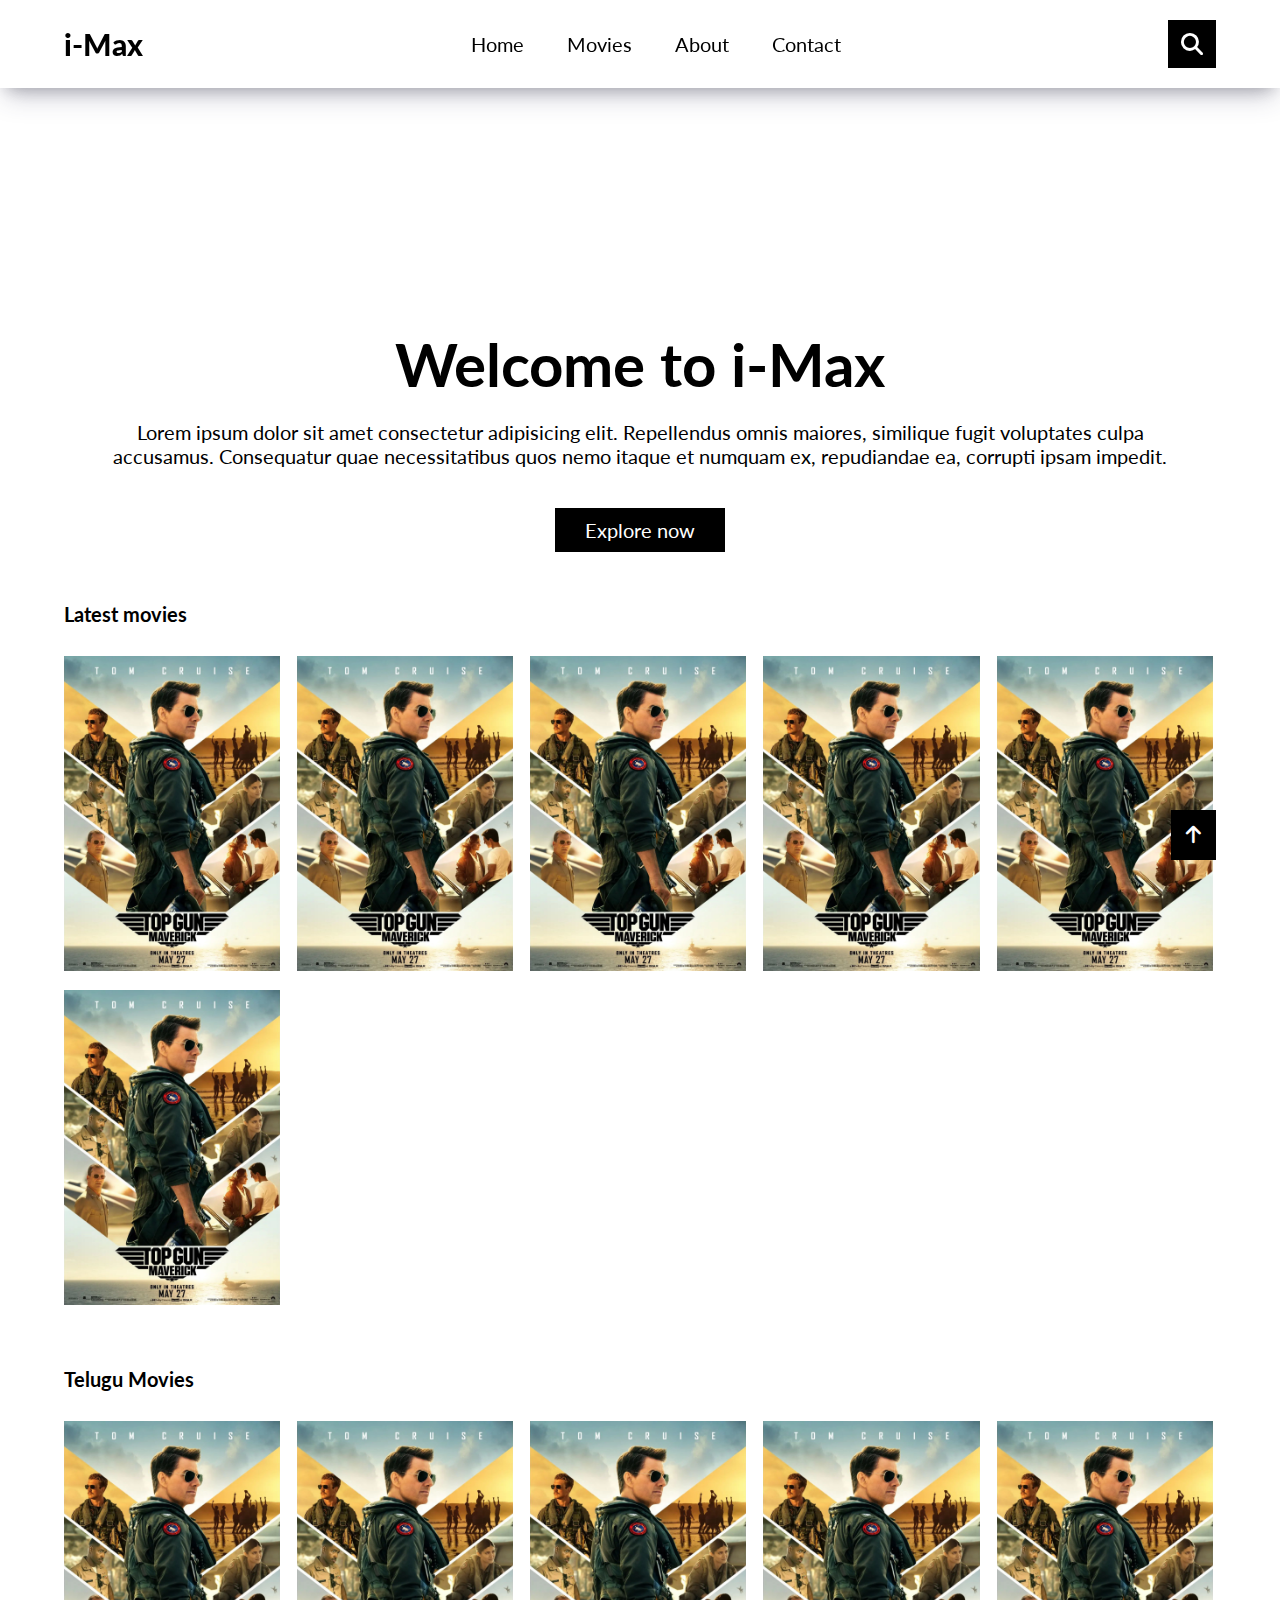
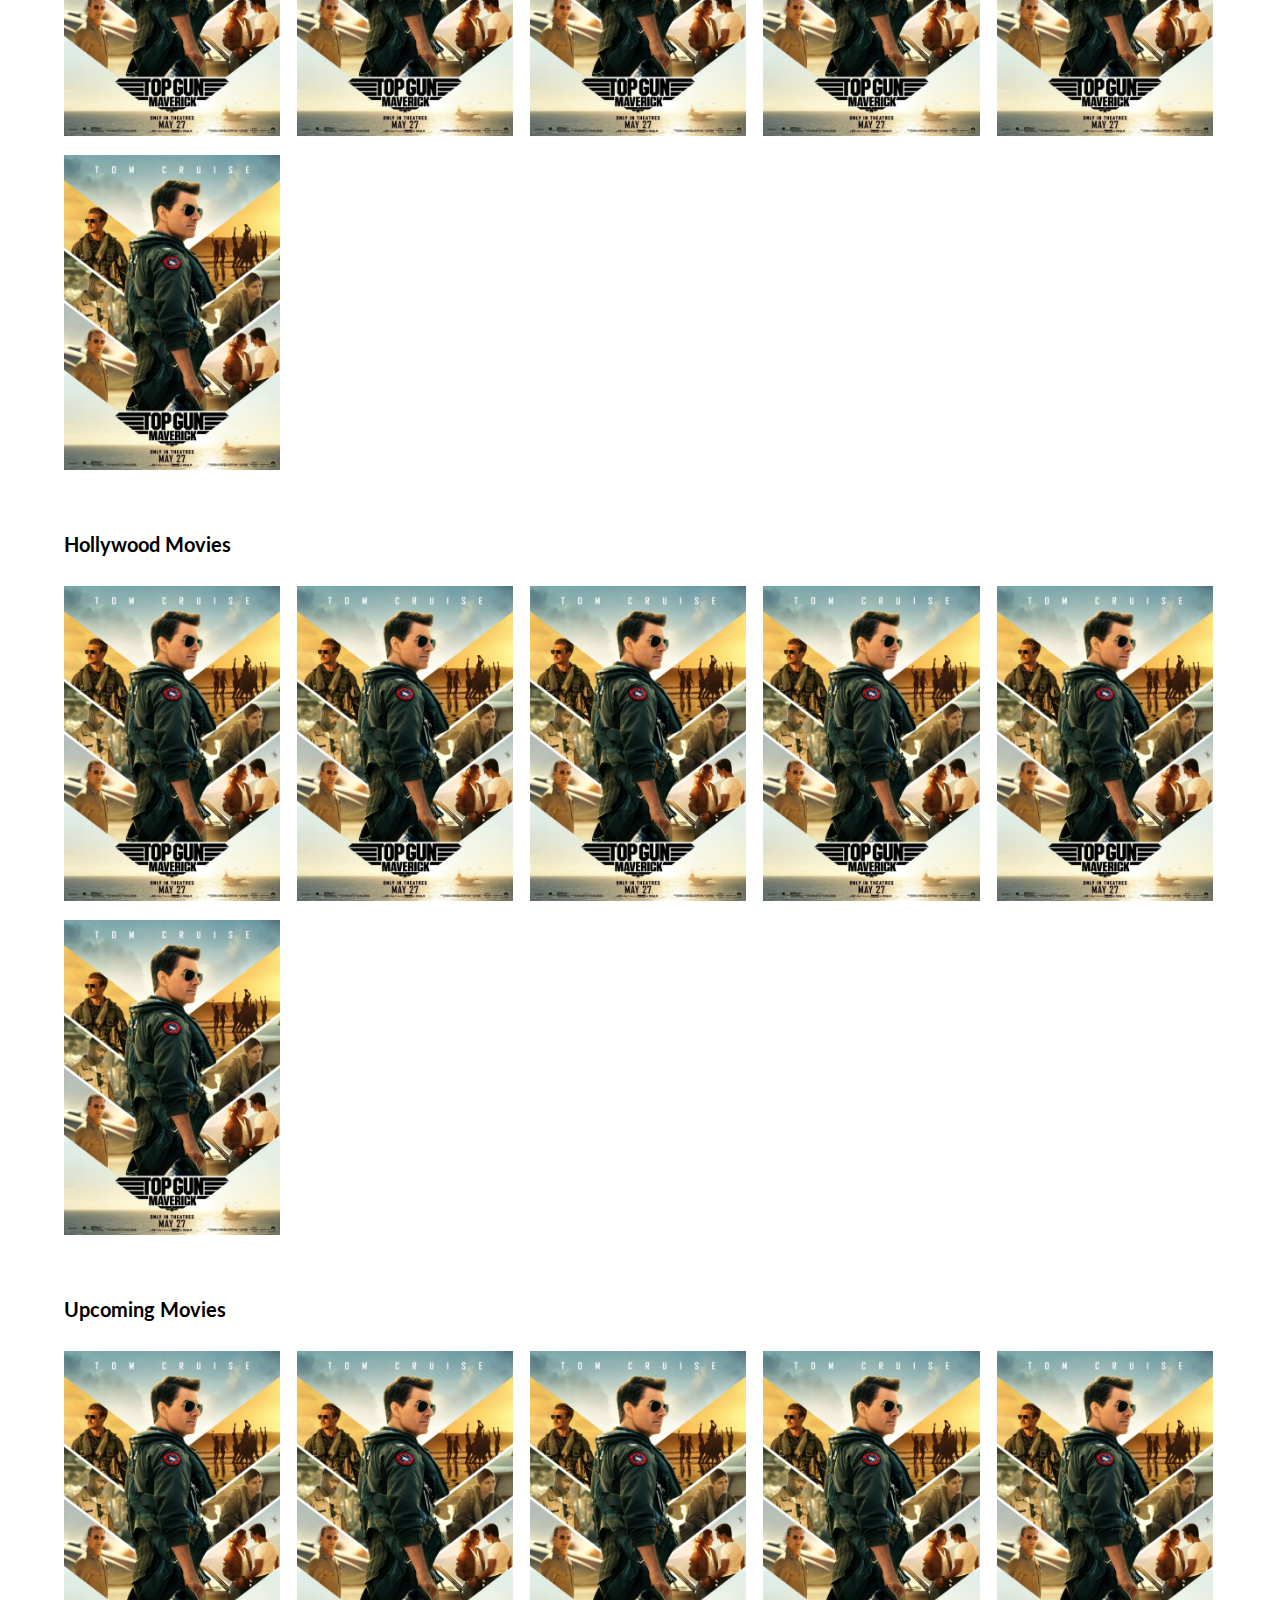
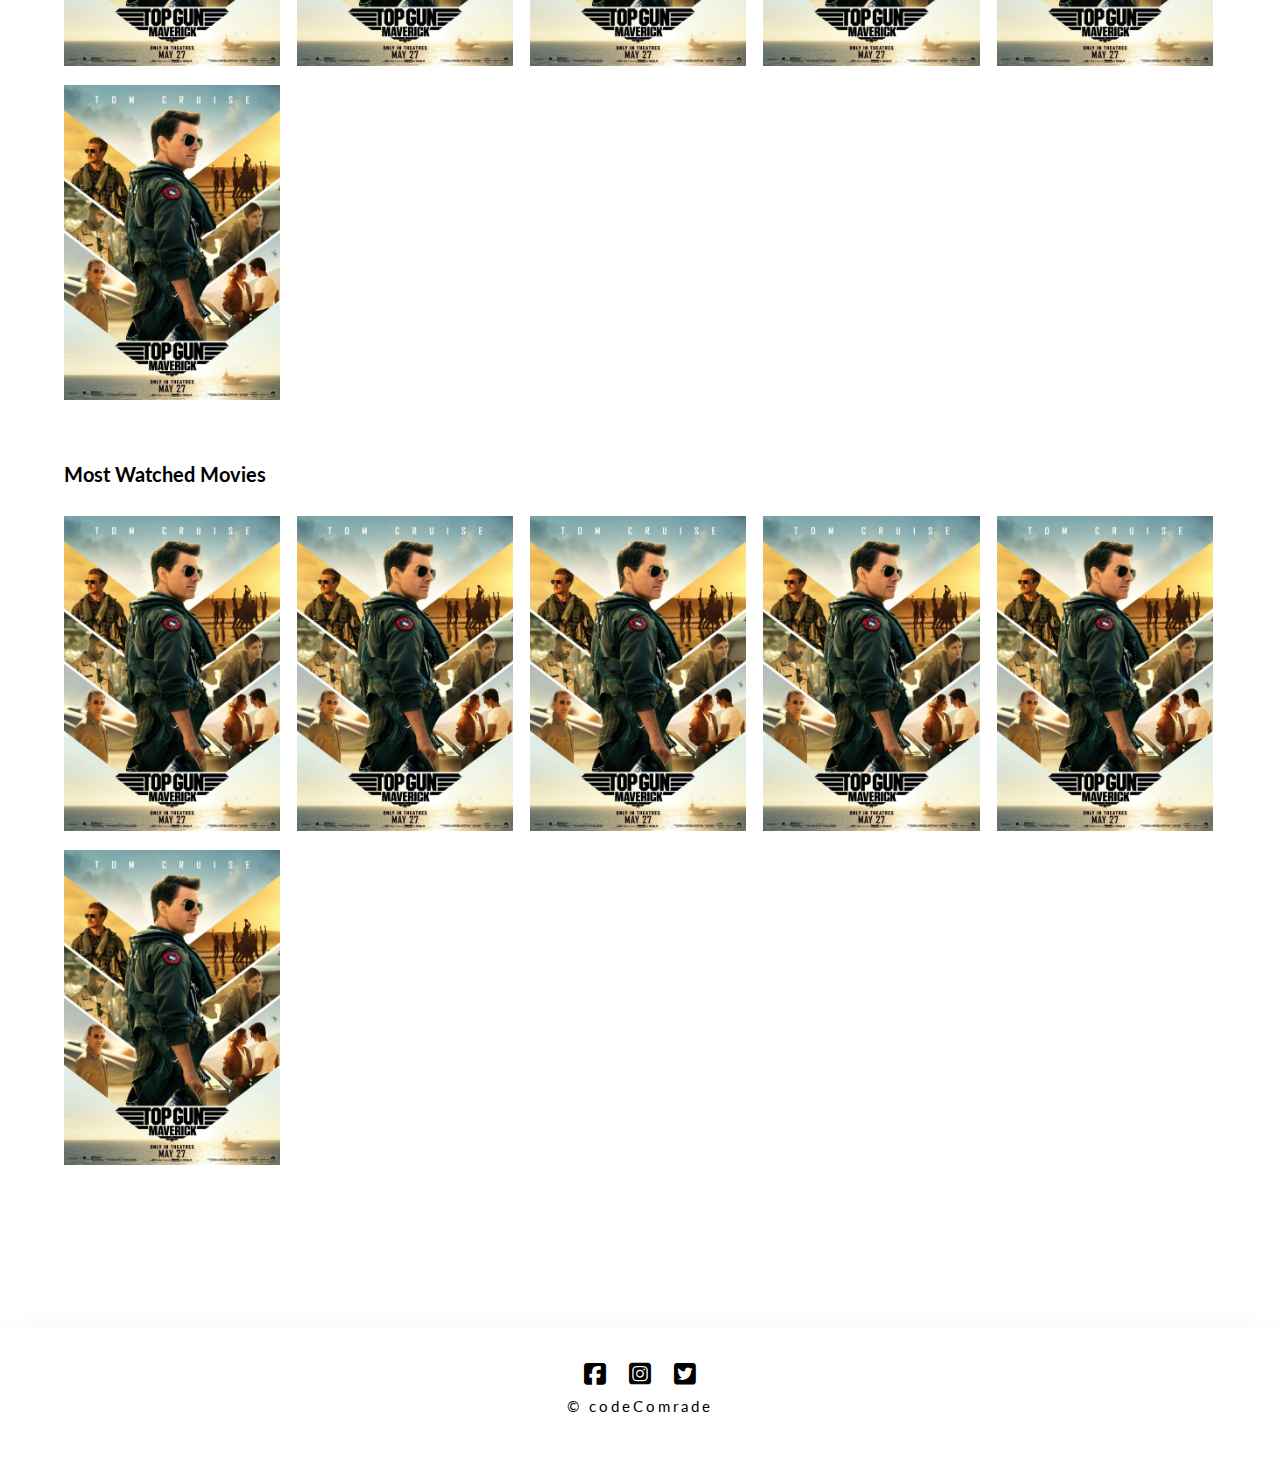
<file: index.html>
<!DOCTYPE html>
<html lang="en">
<head>
    <meta charset="UTF-8">
    <meta http-equiv="X-UA-Compatible" content="IE=edge">
    <meta name="viewport" content="width=device-width, initial-scale=1.0">
    <title>i-Max</title>
    <link rel="stylesheet" href="style.css">
    <link rel="stylesheet" href="https://cdnjs.cloudflare.com/ajax/libs/font-awesome/6.1.1/css/all.min.css">
</head>

<body>
    <div class="header">
        <div class="logo">
            <a href="index.html">i-Max</a>
        </div>
        <div class="navbar">
            <a href="index.html">Home</a>
            <a href="movies.html">Movies</a>
            <a href="about.html">About</a>
            <a href="contact.html">Contact</a>
        </div>
        <div id="menu-btn">
            
                <i class="fa-solid fa-bars"></i>
          
            
        </div>
        <div class="search-icon">
            <i class="fa-solid fa-magnifying-glass"></i>
        </div>
        
    </div>
    <div class="search-container">
        <form action="">
            <input type="text" class="search"name="" id="" placeholder="search here....."><i class="fa-solid fa-magnifying-glass"></i>
        </form>
    </div>
<!----->
<div class="home-container" id="home">
    <div class="inside-home">
        <div class="home-wrapper">
            <h1>Welcome to i-Max</h1>
            <p>Lorem ipsum dolor sit amet consectetur adipisicing elit. Repellendus omnis maiores, similique fugit voluptates culpa accusamus. Consequatur quae necessitatibus quos nemo itaque et numquam ex, repudiandae ea, corrupti ipsam impedit.</p>
            <div class="btn">
                <a href="movies.html">Explore now</a>
            </div>
        </div>
    </div>
</div>
<!---->
<div class="movies">
    <h3>Latest movies</h3>
    <div class="inside-movies">
        <div class="movies-wrapper">
            <div class="container1">
                <a href="1.html">
                    <img src="images/top_gun_maverick_ver5_xlg.jpeg" alt=""></a>
            </div>
        </div>
        <div class="movies-wrapper">
            <div class="container1">
                <a href="1.html">
                    <img src="images/top_gun_maverick_ver5_xlg.jpeg" alt=""></a>
            </div>
        </div>
        <div class="movies-wrapper">
            <div class="container1">
                <a href="1.html">
                    <img src="images/top_gun_maverick_ver5_xlg.jpeg" alt=""></a>
            </div>
        </div>
        <div class="movies-wrapper">
            <div class="container1">
                <a href="1.html">
                    <img src="images/top_gun_maverick_ver5_xlg.jpeg" alt=""></a>
            </div>
        </div>
        <div class="movies-wrapper">
            <div class="container1">
                <a href="1.html">
                    <img src="images/top_gun_maverick_ver5_xlg.jpeg" alt=""></a>
            </div>
        </div>
        <div class="movies-wrapper">
            <div class="container1">
                <a href="1.html">
                    <img src="images/top_gun_maverick_ver5_xlg.jpeg" alt=""></a>
            </div>
        </div>

    </div>
</div>



<!---->
<div class="movies">
    <h3>Telugu Movies</h3>
    <div class="inside-movies">
        <div class="movies-wrapper">
            <div class="container1">
                <a href="1.html">
                    <img src="images/top_gun_maverick_ver5_xlg.jpeg" alt="">
                </a>
            </div>
        </div>
        <div class="movies-wrapper">
            <div class="container1">
                <a href="1.html">
                    <img src="images/top_gun_maverick_ver5_xlg.jpeg" alt=""></a>
            </div>
        </div>
        <div class="movies-wrapper">
            <div class="container1">
                <a href="1.html">
                    <img src="images/top_gun_maverick_ver5_xlg.jpeg" alt=""></a>
            </div>
        </div>
        <div class="movies-wrapper">
            <div class="container1">
                <a href="1.html">
                    <img src="images/top_gun_maverick_ver5_xlg.jpeg" alt=""></a>
            </div>
        </div>
        <div class="movies-wrapper">
            <div class="container1">
                <a href="1.html">
                    <img src="images/top_gun_maverick_ver5_xlg.jpeg" alt=""></a>
            </div>
        </div>
        <div class="movies-wrapper">
            <div class="container1">
                <a href="1.html">
                    <img src="images/top_gun_maverick_ver5_xlg.jpeg" alt=""></a>
            </div>
        </div>

    </div>
</div>




<!---->
<div class="movies">
    <h3>Hollywood Movies</h3>
    <div class="inside-movies">
        <div class="movies-wrapper">
            <div class="container1">
                <a href="1.html">
                    <img src="images/top_gun_maverick_ver5_xlg.jpeg" alt=""></a>
            </div>
        </div>
        <div class="movies-wrapper">
            <div class="container1">
                <a href="1.html">
                    <img src="images/top_gun_maverick_ver5_xlg.jpeg" alt=""></a>
            </div>
        </div>
        <div class="movies-wrapper">
            <div class="container1">
                <a href="1.html">
                    <img src="images/top_gun_maverick_ver5_xlg.jpeg" alt=""></a>
            </div>
        </div>
        <div class="movies-wrapper">
            <div class="container1">
                <a href="1.html">
                    <img src="images/top_gun_maverick_ver5_xlg.jpeg" alt=""></a>
            </div>
        </div>
        <div class="movies-wrapper">
            <div class="container1">
                <a href="1.html">
                    <img src="images/top_gun_maverick_ver5_xlg.jpeg" alt=""></a>
            </div>
        </div>
        <div class="movies-wrapper">
            <div class="container1">
                <a href="1.html">
                    <img src="images/top_gun_maverick_ver5_xlg.jpeg" alt=""></a>
            </div>
        </div>

    </div>
</div>



<!---->
<div class="movies">
    <h3>Upcoming Movies</h3>
    <div class="inside-movies">
        <div class="movies-wrapper">
            <div class="container1">
                <a href="1.html">
                    <img src="images/top_gun_maverick_ver5_xlg.jpeg" alt=""></a>
            </div>
        </div>
        <div class="movies-wrapper">
            <div class="container1">
                <a href="1.html">
                    <img src="images/top_gun_maverick_ver5_xlg.jpeg" alt=""></a>
            </div>
        </div>
        <div class="movies-wrapper">
            <div class="container1">
                <a href="1.html">
                    <img src="images/top_gun_maverick_ver5_xlg.jpeg" alt=""></a>
            </div>
        </div>
        <div class="movies-wrapper">
            <div class="container1">
                <a href="1.html">
                    <img src="images/top_gun_maverick_ver5_xlg.jpeg" alt=""></a>
            </div>
        </div>
        <div class="movies-wrapper">
            <div class="container1">
                <a href="1.html">
                    <img src="images/top_gun_maverick_ver5_xlg.jpeg" alt=""></a>
            </div>
        </div>
        <div class="movies-wrapper">
            <div class="container1">
                <a href="1.html">
                    <img src="images/top_gun_maverick_ver5_xlg.jpeg" alt=""></a>
            </div>
        </div>

    </div>
</div>
<!---->
<div class="movies">
    <h3>Most Watched Movies</h3>
    <div class="inside-movies">
        <div class="movies-wrapper">
            <div class="container1">
                <a href="1.html">
                    <img src="images/top_gun_maverick_ver5_xlg.jpeg" alt=""></a>
            </div>
        </div>
        <div class="movies-wrapper">
            <div class="container1">
                <a href="1.html">
                    <img src="images/top_gun_maverick_ver5_xlg.jpeg" alt=""></a>
            </div>
        </div>
        <div class="movies-wrapper">
            <div class="container1">
                <a href="1.html">
                    <img src="images/top_gun_maverick_ver5_xlg.jpeg" alt=""></a>
            </div>
        </div>
        <div class="movies-wrapper">
            <div class="container1">
                <a href="1.html">
                    <img src="images/top_gun_maverick_ver5_xlg.jpeg" alt=""></a>
            </div>
        </div>
        <div class="movies-wrapper">
            <div class="container1">
                <a href="1.html">
                    <img src="images/top_gun_maverick_ver5_xlg.jpeg" alt=""></a>
            </div>
        </div>
        <div class="movies-wrapper">
            <div class="container1">
                <a href="1.html">
                    <img src="images/top_gun_maverick_ver5_xlg.jpeg" alt=""></a>
            </div>
        </div>
    </div>
</div>


<!--topbutton-->
<div class="goto" id="home">
    <a href="index.html">
        <i class="fa-solid fa-arrow-up"></i>
    </a>
    
</div>
<div class="footer">
    <div class="inside-footer">
        <div class="socials">
            <i class="fa-brands fa-facebook-square"></i>
            <i class="fa-brands fa-instagram-square"></i>
            <i class="fa-brands fa-twitter-square"></i>
        </div>
        <p>&copy; codeComrade</p>
    </div>
</div>
<script src="index.js"></script>
</body>
</html>
</file>
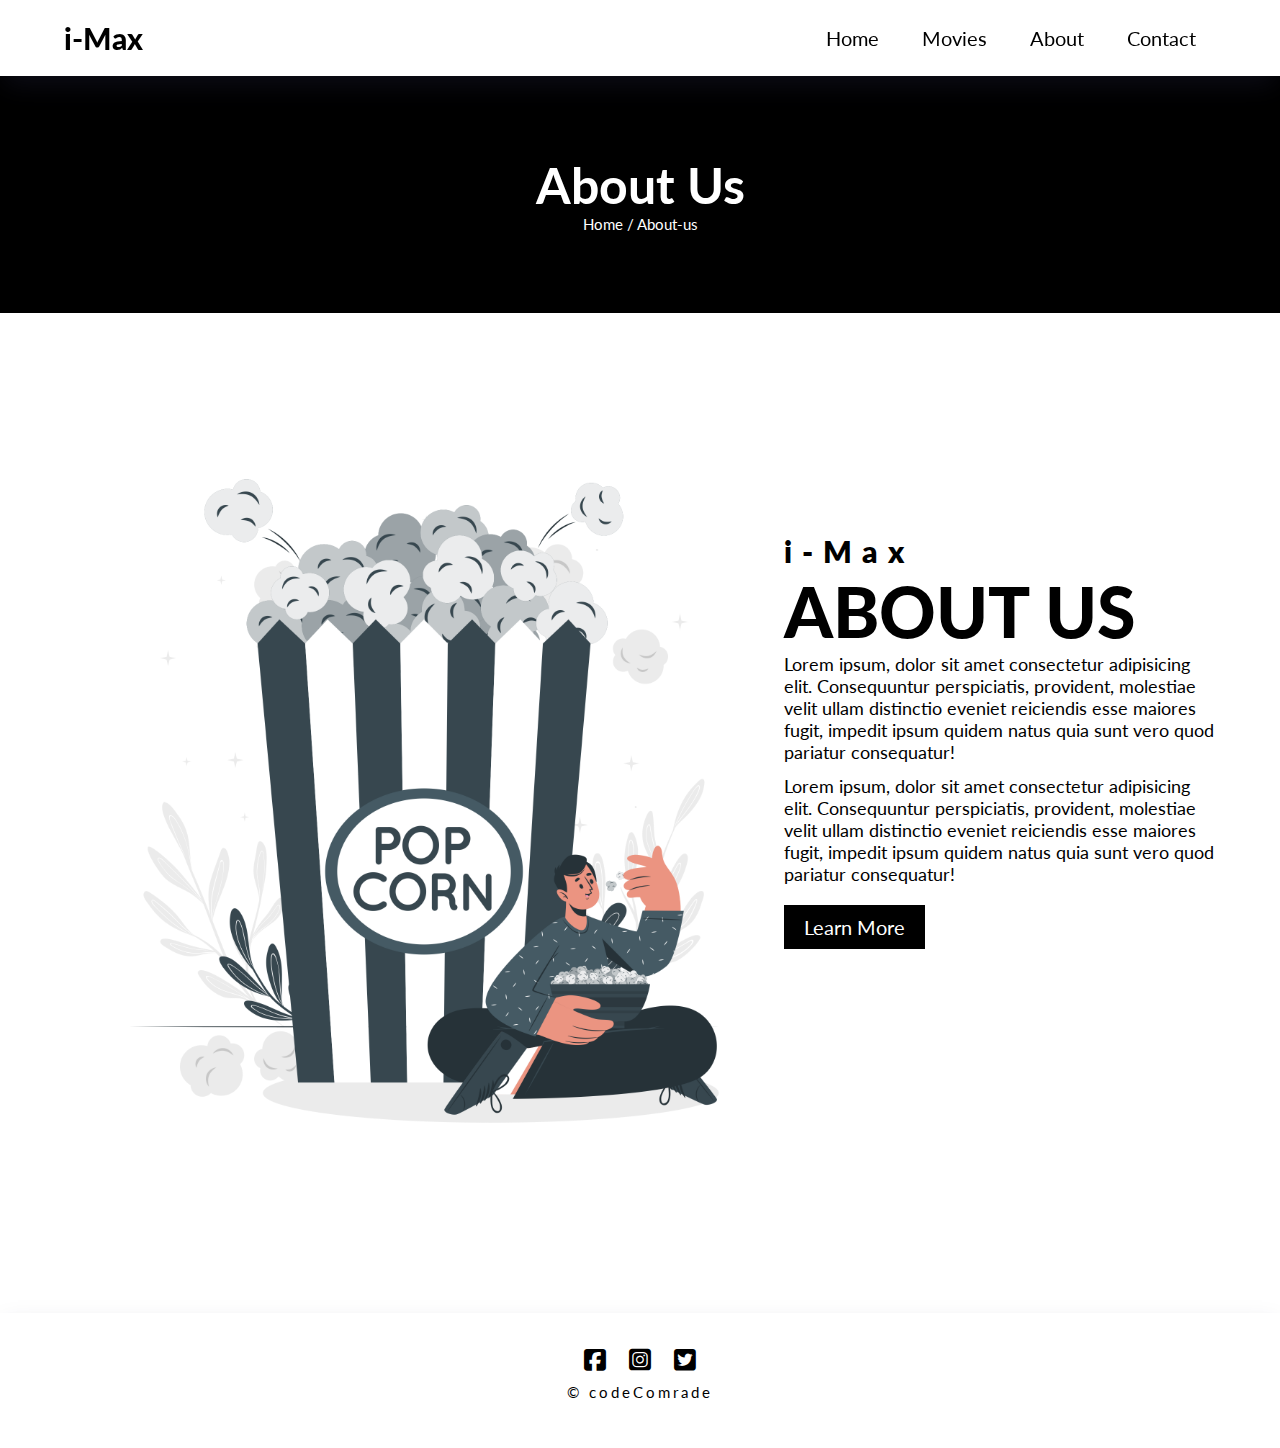
<file: about.html>
<!DOCTYPE html>
<html lang="en">
<head>
    <meta charset="UTF-8">
    <meta http-equiv="X-UA-Compatible" content="IE=edge">
    <meta name="viewport" content="width=device-width, initial-scale=1.0">
    <title>i-Max</title>
    <link rel="stylesheet" href="style.css">
    <link rel="stylesheet" href="https://cdnjs.cloudflare.com/ajax/libs/font-awesome/6.1.1/css/all.min.css">
</head>

<body>
    <div class="header">
        <div class="logo">
            <a href="index.html">i-Max</a>
        </div>
        <div class="navbar">
            <a href="index.html">Home</a>
            <a href="movies.html">Movies</a>
            <a href="about.html">About</a>
            <a href="contact.html">Contact</a>
        </div>
    </div>
<!----->
<div class="about-us">
    <div class="about-container">
        <h1>About Us</h1>
        <p><a href="index.html"> Home</a> / About-us</p>
    </div>
</div>
<div class="a-container">
    <div class="inside-about">
        <div class="about-wrapper">
            <img src="images/about.png" alt="">
            <div class="about-heading">
                <span>i-Max</span>
                <h1>About Us</h1>
                <p>Lorem ipsum, dolor sit amet consectetur adipisicing elit. Consequuntur perspiciatis, provident, molestiae velit ullam distinctio eveniet reiciendis esse maiores fugit, impedit ipsum quidem natus quia sunt vero quod pariatur consequatur!</p><br>
                <p>Lorem ipsum, dolor sit amet consectetur adipisicing elit. Consequuntur perspiciatis, provident, molestiae velit ullam distinctio eveniet reiciendis esse maiores fugit, impedit ipsum quidem natus quia sunt vero quod pariatur consequatur!</p>
                <div class="btn2">
                    <a href="contact.html">Learn More</a>
                </div>
            </div>
        </div>
    </div>
</div>
<!----->
<div class="footer">
    <div class="inside-footer">
        <div class="socials">
            <i class="fa-brands fa-facebook-square"></i>
            <i class="fa-brands fa-instagram-square"></i>
            <i class="fa-brands fa-twitter-square"></i>
        </div>
        <p>&copy; codeComrade</p>
    </div>
</div>
</body>
</html>
</file>
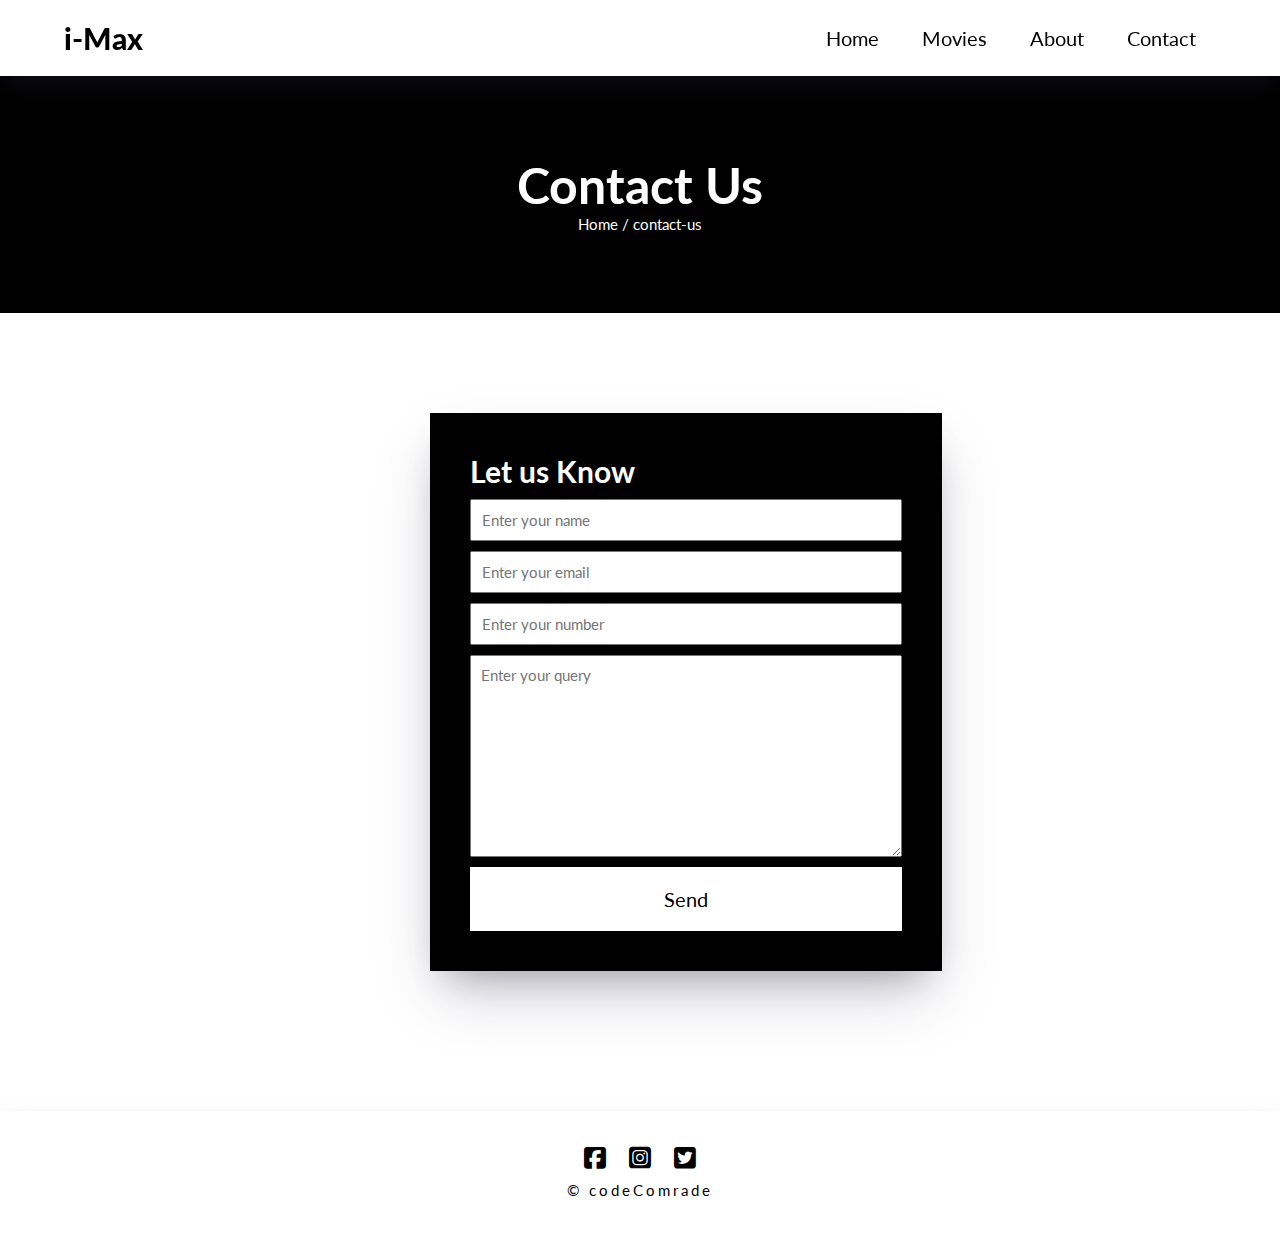
<file: contact.html>
<!DOCTYPE html>
<html lang="en">
<head>
    <meta charset="UTF-8">
    <meta http-equiv="X-UA-Compatible" content="IE=edge">
    <meta name="viewport" content="width=device-width, initial-scale=1.0">
    <title>i-Max</title>
    <link rel="stylesheet" href="style.css">
    <link rel="stylesheet" href="https://cdnjs.cloudflare.com/ajax/libs/font-awesome/6.1.1/css/all.min.css">
</head>

<body>
    <div class="header">
        <div class="logo">
            <a href="index.html">i-Max</a>
        </div>
        <div class="navbar">
            <a href="index.html">Home</a>
            <a href="movies.html">Movies</a>
            <a href="about.html">About</a>
            <a href="contact.html">Contact</a>
        </div>
    </div>
    
<!----->
<div class="contact-us">
    <div class="contact-container">
        <h1>Contact Us</h1>
        <p><a href="index.html"> Home</a> / contact-us</p>
    </div>
</div>
<div class="c-container">
    <div class="inside-contact">
        <div class="contact-wrapper">
            <form action="">
                <h1>Let us Know </h1>
                <input type="text" class="contact" placeholder="Enter your name" required>
                <input type="email" class="contact" placeholder="Enter your email" required>
                <input type="number" class="contact" placeholder="Enter your number" required>
                <textarea name="message" id="" cols="30" rows="10" placeholder="Enter your query" class="contact"></textarea>
                <div class="btn3">
                    <a href="index.html">Send</a>
                </div>
            </form>
        </div>
    </div>
</div>
<!----->
<div class="footer">
    <div class="inside-footer">
        <div class="socials">
            <i class="fa-brands fa-facebook-square"></i>
            <i class="fa-brands fa-instagram-square"></i>
            <i class="fa-brands fa-twitter-square"></i>
        </div>
        <p>&copy; codeComrade</p>
    </div>
</div>
</body>
</html>
</file>
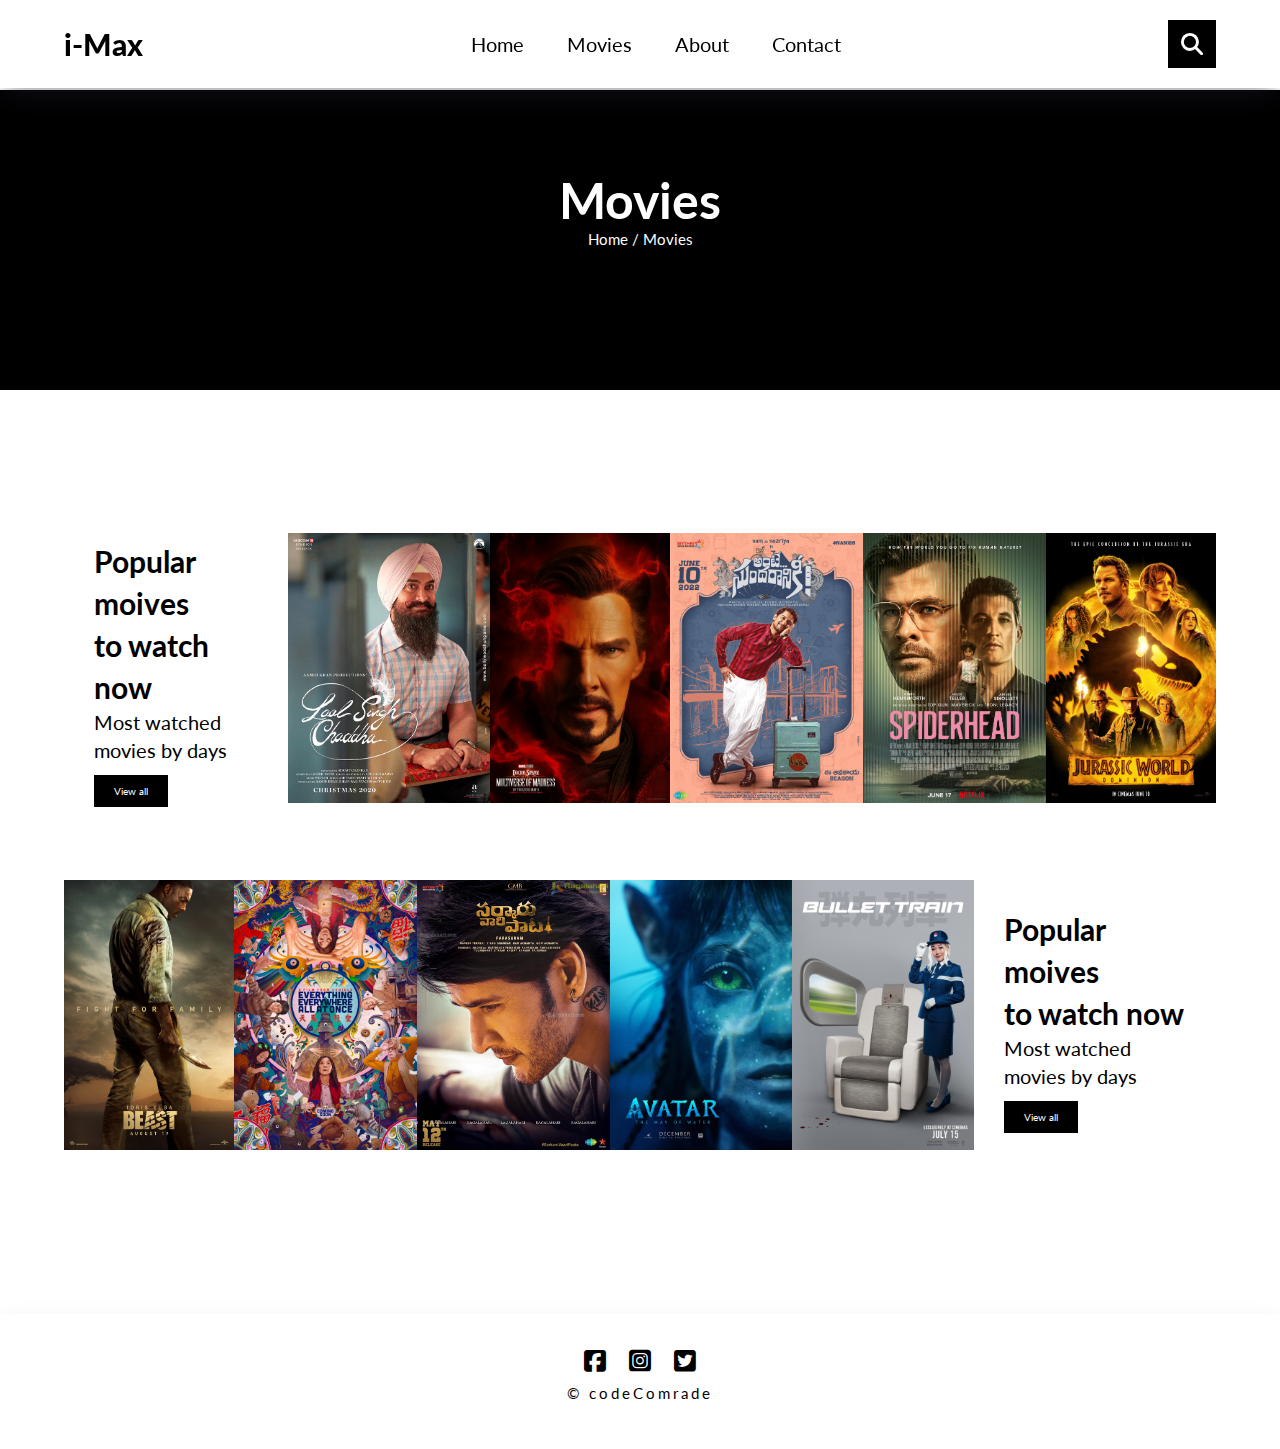
<file: movies.html>
<!DOCTYPE html>
<html lang="en">

<head>
    <meta charset="UTF-8">
    <meta http-equiv="X-UA-Compatible" content="IE=edge">
    <meta name="viewport" content="width=device-width, initial-scale=1.0">
    <title>i-Max</title>
    <link rel="stylesheet" href="style.css">
    <link rel="stylesheet" href="https://cdnjs.cloudflare.com/ajax/libs/font-awesome/6.1.1/css/all.min.css">
</head>

<body>
    <div class="header">
        <div class="logo">
            <a href="index.html">i-Max</a>
        </div>
        <div class="navbar">
            <a href="index.html">Home</a>
            <a href="movies.html">Movies</a>
            <a href="about.html">About</a>
            <a href="contact.html">Contact</a>

        </div>
        <div class="search-icon">
            <i class="fa-solid fa-magnifying-glass"></i>
        </div>

    </div>
    
    <!---->
    <!----->
    <div class="films">
        <div class="films-container">
            <h1>Movies</h1>
            <p><a href="index.html"> Home</a> / Movies</p>
        </div>
    </div>
    <div class="filmy">
        <div class="inside-filmy">
            <div class="filmy-container">
                <div class="filmy-holder">
                    <div class="filmy-heading">
                        <span></span>
                        <h3>Popular moives <br> to watch now</h3>
                        <p>Most watched movies by days</p>
                        <div class="btn4">
                            <a href="index.html">View all</a>
                        </div>
                        
                    </div>
                </div>
            </div>
            <div class="filmy-container">
                <div class="filmy-holder">
                    <div class="a">
                        <img src="images/1.jpeg" alt="">
                    </div>
                </div>
            </div>
            <div class="filmy-container">
                <div class="filmy-holder">
                    <div class="a">
                        <img src="images/2.jpeg" alt="">
                    </div>
                </div>
            </div>
            <div class="filmy-container">
                <div class="filmy-holder">
                    <div class="a">
                        <img src="images/3.jpeg" alt="">
                    </div>
                </div>
            </div>
            <div class="filmy-container">
                <div class="filmy-holder">
                    <div class="a">
                        <img src="images/4.jpeg" alt="">
                    </div>
                </div>
            </div>
            <div class="filmy-container">
                <div class="filmy-holder">
                    <div class="a">
                        <img src="images/5.jpeg" alt="">
                    </div>
                </div>
            </div>
            
        </div>
        <div class="inside-filmy">
            <div class="filmy-container">
                <div class="filmy-holder">
                    <div class="a">
                        <img src="images/6.jpeg" alt="">
                    </div>
                </div>
            </div>
            <div class="filmy-container">
                <div class="filmy-holder">
                    <div class="a">
                        <img src="images/7.jpeg" alt="">
                    </div>
                </div>
            </div>
            <div class="filmy-container">
                <div class="filmy-holder">
                    <div class="a">
                        <img src="images/8.jpeg" alt="">
                    </div>
                </div>
            </div>
            <div class="filmy-container">
                <div class="filmy-holder">
                    <div class="a">
                        <img src="images/13.jpeg" alt="">
                    </div>
                </div>
            </div>
            <div class="filmy-container">
                <div class="filmy-holder">
                    <a href="">
                        <img src="images/11.jpeg" alt="">
                    </a>
                   
                        
                    
                </div>
            </div>
            <div class="filmy-container">
                <div class="filmy-holder">
                    <div class="filmy-heading">
                        <span></span>
                        <h3>Popular moives <br> to watch now</h3>
                        <p>Most watched movies by days</p>
                        <div class="btn4">
                            <a href="index.html">View all</a>
                        </div>
                        
                    </div>
                </div>
            </div>
        </div>
    </div>
    
    <!---->
    <div class="footer">
        <div class="inside-footer">
            <div class="socials">
                <i class="fa-brands fa-facebook-square"></i>
                <i class="fa-brands fa-instagram-square"></i>
                <i class="fa-brands fa-twitter-square"></i>
            </div>
            <p>&copy; codeComrade</p>
        </div>
    </div>
</body>

</html>
</file>
<file: style.css>
@import url('https://fonts.googleapis.com/css2?family=Lato:ital,wght@0,100;0,300;0,400;0,700;0,900;1,100;1,300;1,400;1,700&family=Poppins:ital,wght@0,100;0,200;0,400;0,500;0,600;1,100;1,200;1,300;1,400;1,500&family=Ubuntu:ital,wght@0,300;0,400;0,500;0,700;1,300;1,400;1,500;1,700&display=swap');

* {
    margin: 0;
    padding: 0;
    box-sizing: border-box;
    text-decoration: none;
    list-style: none;
    font-family: 'Lato', sans-serif;
    /* font-family: 'Poppins', sans-serif;
font-family: 'Ubuntu', sans-serif; */
}

html {
    font-size: 62.5%;
    overflow-x: hidden;
    scroll-behavior: smooth;
    scroll-padding-top: 8rem;
}

::-webkit-scrollbar {
    height: .5rem;
    width: 1rem;
}

::-webkit-scrollbar-track {
    background-color: transparent;
}

::-webkit-scrollbar-thumb {
    background-color: var(--yellow);
    border-radius: 5rem;
}

.header {
    background: #ffffff;
    box-shadow: rgba(50, 50, 93, 0.25) 0px 13px 27px -5px, rgba(0, 0, 0, 0.3) 0px 8px 16px -8px;
    position: fixed;
    top: 0;
    right: 0;
    left: 0;
    display: flex;
    justify-content: space-between;
    align-items: center;
    padding: 2rem 5%;
}

.header .logo a {
    font-size: 3rem;
    color: black;
    font-weight: 900;
}

.header .navbar a {
    padding: 10px 20px;
    font-size: 2rem;
    color: black;
}

.header .search-icon i {
    cursor: pointer;
    font-size: 2.2rem;
    background-color: black;
    color: #fff;
    padding: 13px;
}

.search-container {
    overflow: hidden;
    width: 100%;
    cursor: pointer;
    margin-right: -870px;
}

.search-container.active {
    overflow: visible;
    float: right;
    transition: 8ms ease-in-out;
    margin-top: -120px;

}

.search-container form {
    padding: 30px;
}

.search-container form .search {
    padding: 10px 100px;
    outline: none;
    font-size: 2rem;
    border: 1px solid black;
}

.search-container form i {
    font-size: 2.2rem;
    background-color: black;
    color: #fff;
    padding: 13px;
}

.home-container {
    text-align: center;
    margin-top: 200px;
    padding: 2rem 5%;
}

.home-container h1 {
    font-size: 6rem;
}

.home-container p {
    padding: 20px;
    font-size: 2rem;

}

.home-container .inside-home .home-wrapper .btn {
    margin-top: 30px;

}

.home-container .inside-home .home-wrapper .btn:hover {
    letter-spacing: 2px;
    transition: 0.5s ease-in-out;
}

.home-container .inside-home .home-wrapper .btn a {
    font-size: 2rem;
    color: #ffff;
    background-color: black;
    padding: 10px 30px;
}

.movies {
    padding: 2rem 5%;
    margin-top: 20px;
}

.movies h3 {
    margin-bottom: 30px;
    font-size: 2rem;
}

.movies .inside-movies .movies-wrapper .container1 img {
    height: 35vh;
}

.movies .inside-movies {
    display: flex;
    flex-direction: row;
    flex-wrap: wrap;
    gap: 17px;
}
/*footer*/
.footer {
    box-shadow: rgba(0, 0, 0, 0.3) 0px 8px 16px -8px, rgba(50, 50, 93, 0.25) 0px 13px 27px -5px;
    text-align: center;
    background-color: #ffffff;
    height: 15vh;
    margin-top: 140px;
}

.inside-footer {
    padding: 25px;
}

.inside-footer i {
    font-size: 2.5rem;
    cursor: pointer;
    padding: 10px;
}

.inside-footer i:hover {
    transition: 0.5s;
    transform: rotate(180deg);
}

.inside-footer p {
    font-size: 1.5rem;
    letter-spacing: 3px;
}

/*
About us*/
.about-us {
    min-height: 200px;
    padding: 2rem 5%;
    background-color: #000;
    text-align: center;
    margin-top: 75px;
}

.about-us .about-container {
    /* font-size: 5rem; */
    color: #fff;
    padding: 60px;
}

.about-us .about-container h1 {
    font-size: 5rem;
}

.about-us .about-container p {
    font-size: 1.5rem;
}

.about-us .about-container a {
    color: #fff;
}

.a-container {
    padding: 2rem 5%;
    margin-top: 100px;
}

.a-container .inside-about .about-wrapper img {
    height: 80vh;
}

.a-container .inside-about .about-wrapper {
    display: flex;
    justify-content: space-between;
}

.a-container .inside-about .about-wrapper .about-heading {
    margin-top: 100px;
}

.a-container .inside-about .about-wrapper .about-heading span {
    font-size: 3rem;
    font-weight: 800;
    letter-spacing: 10px;
}

.a-container .inside-about .about-wrapper .about-heading h1 {
    font-size: 7rem;
    text-transform: uppercase;
    font-weight: 900;
}

.a-container .inside-about .about-wrapper .about-heading p {
    font-size: 1.8rem;
}

.a-container .inside-about .about-wrapper .about-heading .btn2 {
    margin-top: 30px;
}

.a-container .inside-about .about-wrapper .about-heading .btn2 a {
    padding: 10px 20px;
    background-color: #000;
    color: #fff;
    font-size: 2rem;
}

.a-container .inside-about .about-wrapper .about-heading .btn2:hover {
    letter-spacing: 2px;
    transition: 0.5s ease-in-out;
}


/*
About us*/
.contact-us {
    min-height: 200px;
    padding: 2rem 5%;
    background-color: #000;
    text-align: center;
    margin-top: 75px;
}

.contact-us .contact-container {
    /* font-size: 5rem; */
    color: #fff;
    padding: 60px;
}

.contact-us .contact-container h1 {
    font-size: 5rem;
}

.contact-us .contact-container p {
    font-size: 1.5rem;
}

.contact-us .contact-container a {
    color: #fff;
}

.c-container {
    padding: 40px;
    margin-top: 100px;
    background-color: #000000;
    min-height: 100px;
    width: 40%;
    margin-left: 430px;
    box-shadow: rgba(50, 50, 93, 0.25) 0px 30px 60px -12px, rgba(0, 0, 0, 0.3) 0px 18px 36px -18px;
}

.c-container .inside-contact .contact-wrapper form .contact {
    padding: 10px;
    width: 100%;
    display: flex;
    justify-content: space-between;
    align-items: center;
}

.c-container .inside-contact .contact-wrapper form input[type=text],
input[type=email],
input[type=number],
textarea {
    margin-top: 10px;
    font-size: 1.5rem;
    outline: none;
}

.c-container .inside-contact .contact-wrapper form .btn3 {
    margin-top: 10px;
}

.c-container .inside-contact .contact-wrapper form h1 {
    font-size: 3rem;
    color: #fff;
}

.c-container .inside-contact .contact-wrapper form .btn3 {
    background-color: rgb(255, 255, 255);
    width: 100%;
    padding: 20px;
    text-align: center;
}

.c-container .inside-contact .contact-wrapper form .btn3 a {
    color: rgb(0, 0, 0);
    font-size: 2rem;
}

/*
About us*/
.films {
    min-height: 300px;
    padding: 2rem 5%;
    background-color: #000;
    text-align: center;
    margin-top: 90px;
}

.films .films-container {
    /* font-size: 5rem; */
    color: #fff;
    padding: 60px;
}

.films .films-container h1 {
    font-size: 5rem;
}

.films .films-container p {
    font-size: 1.5rem;
}

.films .films-container a {
    color: #fff;
}

.filmy {
    margin-top: 50px;
    padding: 2rem 5%;
}

.filmy .inside-filmy {

    margin-top: 50px;
    width: 100%;
}

.filmy .inside-filmy .filmy-container .filmy-holder img {
    height: 30vh;
}

.filmy .inside-filmy {
    display: flex;
    justify-content: space-between;
    align-items: center;
}

.filmy .inside-filmy .filmy-container .filmy-holder .filmy-heading {
    padding: 30px;
    line-height: 1.4;
}

.filmy .inside-filmy .filmy-container .filmy-holder .filmy-heading h3 {
    font-size: 3rem;
}

.filmy .inside-filmy .filmy-container .filmy-holder .filmy-heading p {
    font-size: 2rem;
}

.filmy .inside-filmy .filmy-container .filmy-holder .filmy-heading .btn4 {
    margin-top: 20px;
}

.filmy .inside-filmy .filmy-container .filmy-holder .filmy-heading .btn4 a {
    background-color: black;
    color: #fff;
    padding: 10px 20px;

}

.filmy .inside-filmy .filmy-container .filmy-holder .filmy-heading .btn4:hover {
    letter-spacing: 2px;
    transition: 0.5s ease-in-out;
}


.goto i {
    background-color: black;
    position: fixed;
    padding: 15px;
    top: 90%;
    right: 5%;
    font-size: 2rem;
    cursor: pointer;
    color: #fff;
}

.n {
    margin-top: 100px;
}

.n-holder img {
    height: 100vh;
    opacity: 0.6;
    position: absolute;
    width: 100%;
}


/*movie-1*/
.movie-1 {
    margin-top: 160px;
    margin-left: 70px;
}

.movie-1-container img {
    height: 350px;
}

.inside-movie-1 {
    display: flex;
}

.movie-1-info {
    line-height: 2;
    margin-left: 30px;
}

.movie-1-info span {
    font-size: 2rem;
}

.movie-1-info h3 {
    font-size: 5rem;
}

.movie-1-info h4 {
    font-size: 2rem;
    margin-top: 40px;
}

.movie-btn {
    margin-top: 20px;
}

.movie-btn a {
    font-size: 2rem;
    background-color: black;
    color: #fff;
    padding: 10px 20px;
    margin: 5px;
}

.watch-container {
    border: 1px solid black;
    margin-top: 300px;
    margin: 70px;
    min-height: 500px;
    min-width: 500px;
    box-shadow: rgba(0, 0, 0, 0.35) 0px 5px 15px;
}

#menu-btn {
    display: none;
}

@media (max-width:991px) {

    html {
        font-size: 55%;
    }

}

@media (max-width:768px) {

    #menu-btn {
        display: inline-block;
        font-size: 4rem;
        cursor: pointer;
        margin-left:500px;
    }

    .header .navbar {
        position: absolute;
        top: 99%;
        left: 0;
        right: 0;
        border-top: black;
        border-bottom: black;
        background-color: rgb(0, 0, 0);
        clip-path: polygon(0 0, 100% 0, 100% 0, 0 0);
    }

    .header .navbar.active {
        clip-path: polygon(0 0, 100% 0, 100% 100%, 0 100%);
    }

    .header .navbar a {
        display: block;
        margin: 2rem;
        color: #fff;
    }

    .search-container {
        margin-right: 0px;
    }

    .search-container.active {
        float: none;
        margin-top: 100px;
    }

    .search-container form {
        padding: 20px;
    }

    .home-container {
        margin-top: 100px;
    }
    .movies .inside-movies .movies-wrapper .container1 img {
        height: 35vh;
    }
}

@media (max-width:450px) {
    #menu-btn {
        display: inline-block;
        font-size: 4rem;
        cursor: pointer;
        margin-left: 200px;
    }

    html {
        font-size: 50%;
    }

    .header .logo {
        font-size: 2rem;
    }
    .movies .inside-movies .movies-wrapper .container1 img {
        height: 37vh;
    }

    .search-container form {
        padding: 10px;
    }

}
</file>
